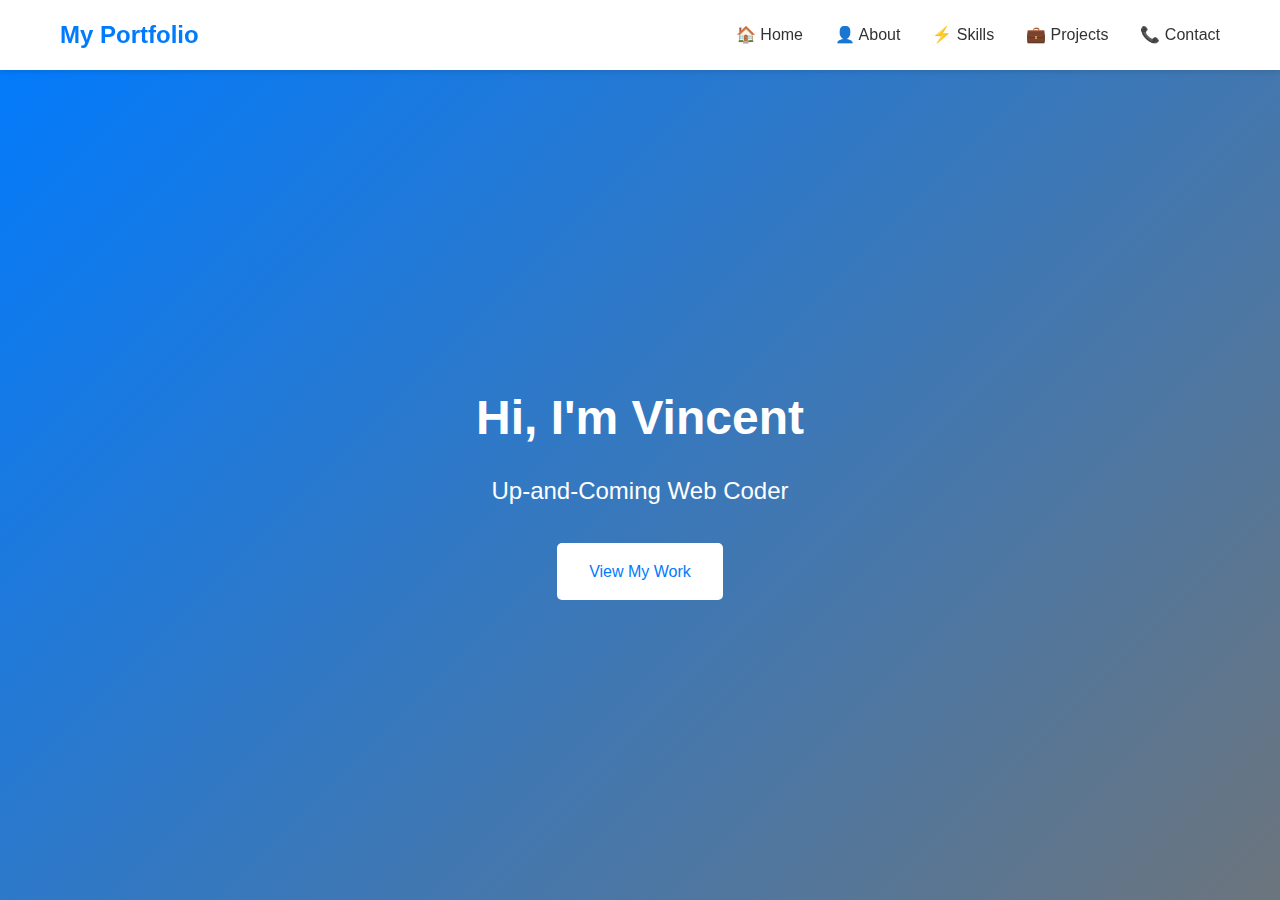
<file: index.html>
<!DOCTYPE html>
<html lang="en">
<head>
    <meta charset="UTF-8">
    <meta name="viewport" content="width=device-width, initial-scale=1.0">
    <title>Personal Portfolio</title>
    <link rel="stylesheet" href="styles.css">
</head>
<body>
    <header>
        <nav>
            <div class="nav-container">
                <h1 class="logo">My Portfolio</h1>
                <ul class="nav-links">
                    <li><a href="index.html">🏠 Home</a></li>
                    <li><a href="about.html">👤 About</a></li>
                    <li><a href="skills.html">⚡ Skills</a></li>
                    <li><a href="projects.html">💼 Projects</a></li>
                    <li><a href="contact.html">📞 Contact</a></li>
                </ul>
                <div class="hamburger">
                    <span class="bar"></span>
                    <span class="bar"></span>
                    <span class="bar"></span>
                </div>
            </div>
        </nav>
    </header>

    <main>
        <section id="hero" class="hero">
            <div class="hero-bg-shape shape-1"></div>
            <div class="hero-bg-shape shape-2"></div>
            <div class="hero-bg-shape shape-3"></div>
            <div class="hero-content">
                <h1>Hi, I'm Vincent</h1>
                <p>Up-and-Coming Web Coder</p>
                <a href="projects.html" class="cta-button">View My Work</a>
            </div>
        </section>
    </main>

    <script src="script.js"></script>
</body>
</html>
</file>
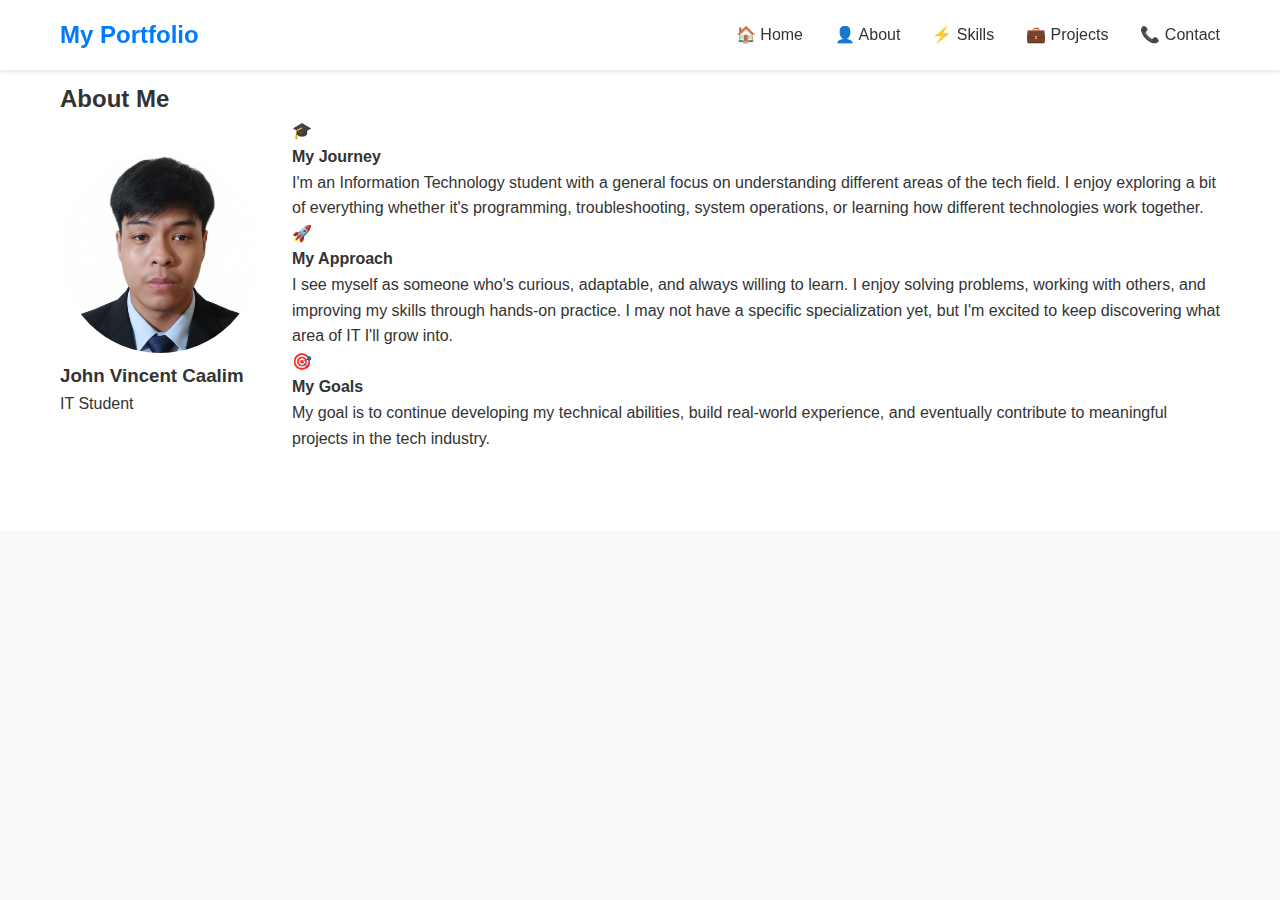
<file: about.html>
<!DOCTYPE html>
<html lang="en">
<head>
    <meta charset="UTF-8">
    <meta name="viewport" content="width=device-width, initial-scale=1.0">
    <title>About - Personal Portfolio</title>
    <link rel="stylesheet" href="styles.css">
</head>
<body>
    <header>
        <nav>
            <div class="nav-container">
                <h1 class="logo">My Portfolio</h1>
                <ul class="nav-links">
                    <li><a href="index.html">🏠 Home</a></li>
                    <li><a href="about.html">👤 About</a></li>
                    <li><a href="skills.html">⚡ Skills</a></li>
                    <li><a href="projects.html">💼 Projects</a></li>
                    <li><a href="contact.html">📞 Contact</a></li>
                </ul>
                <div class="hamburger">
                    <span class="bar"></span>
                    <span class="bar"></span>
                    <span class="bar"></span>
                </div>
            </div>
        </nav>
    </header>

    <main>
        <section id="about" class="about">
            <div class="container">
                <h2>About Me</h2>
                <div class="about-content">
                    <div class="profile-card">
                    <img src="2x2.png" alt="Profile Photo" class="profile-photo">
                        <h3>John Vincent Caalim</h3>
                        <p class="profile-title">IT Student</p>
                    </div>
                    <div class="about-details">
                        <div class="about-item">
                            <div class="about-icon">🎓</div>
                            <div class="about-item-content">
                                <h4>My Journey</h4>
                                <p>I'm an Information Technology student with a general focus on understanding different areas of the tech field. I enjoy exploring a bit of everything whether it's programming, troubleshooting, system operations, or learning how different technologies work together.</p>
                            </div>
                        </div>
                        <div class="about-item">
                            <div class="about-icon">🚀</div>
                            <div class="about-item-content">
                                <h4>My Approach</h4>
                                <p>I see myself as someone who's curious, adaptable, and always willing to learn. I enjoy solving problems, working with others, and improving my skills through hands-on practice. I may not have a specific specialization yet, but I'm excited to keep discovering what area of IT I'll grow into.</p>
                            </div>
                        </div>
                        <div class="about-item">
                            <div class="about-icon">🎯</div>
                            <div class="about-item-content">
                                <h4>My Goals</h4>
                                <p>My goal is to continue developing my technical abilities, build real-world experience, and eventually contribute to meaningful projects in the tech industry.</p>
                            </div>
                        </div>
                    </div>
                </div>
            </div>
        </section>
    </main>

    <script src="script.js"></script>
</body>
</html>
</file>
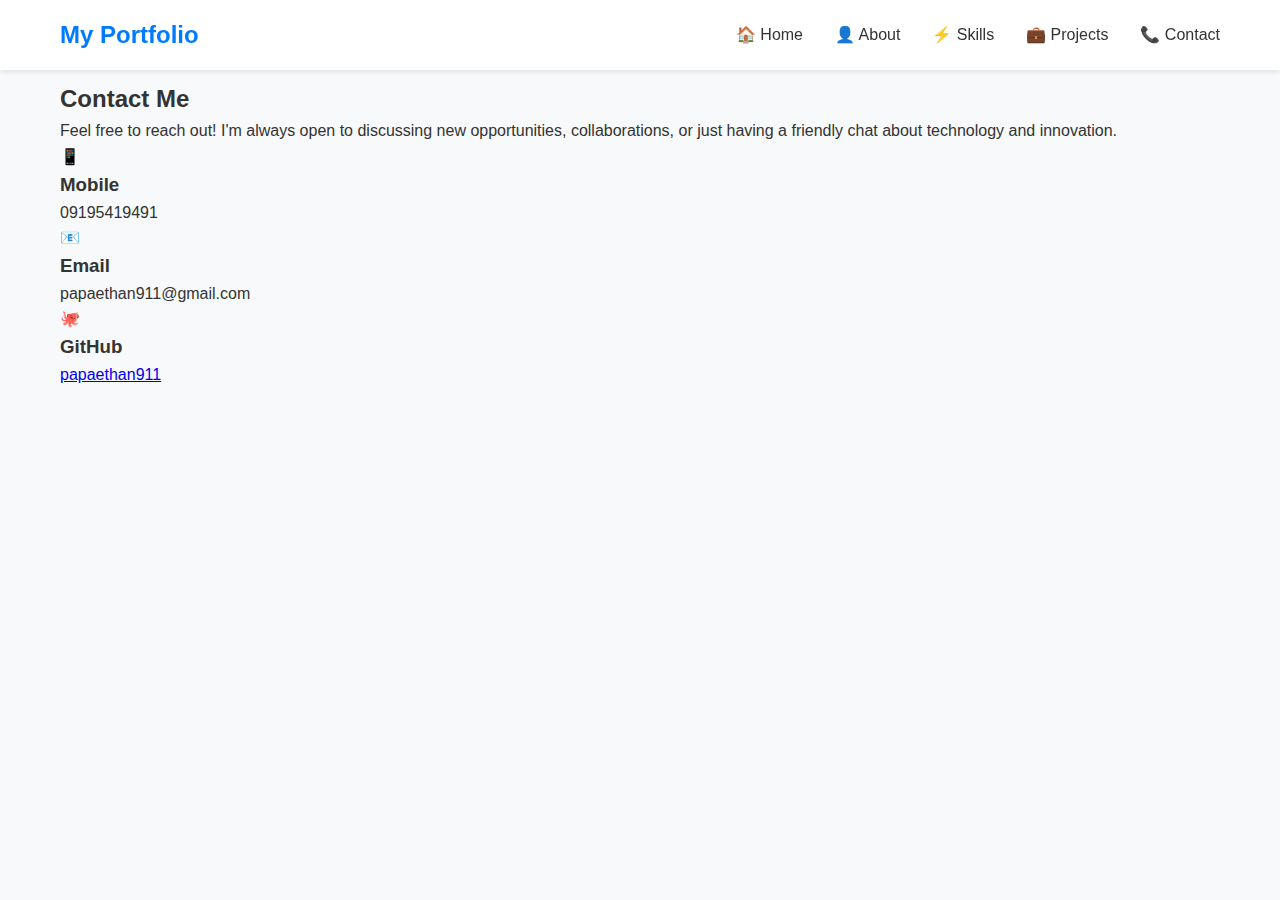
<file: contact.html>
<!DOCTYPE html>
<html lang="en">
<head>
    <meta charset="UTF-8">
    <meta name="viewport" content="width=device-width, initial-scale=1.0">
    <title>Contact - Personal Portfolio</title>
    <link rel="stylesheet" href="styles.css">
</head>
<body>
    <header>
        <nav>
            <div class="nav-container">
                <h1 class="logo">My Portfolio</h1>
                <ul class="nav-links">
                    <li><a href="index.html">🏠 Home</a></li>
                    <li><a href="about.html">👤 About</a></li>
                    <li><a href="skills.html">⚡ Skills</a></li>
                    <li><a href="projects.html">💼 Projects</a></li>
                    <li><a href="contact.html">📞 Contact</a></li>
                </ul>
                <div class="hamburger">
                    <span class="bar"></span>
                    <span class="bar"></span>
                    <span class="bar"></span>
                </div>
            </div>
        </nav>
    </header>

    <main>
        <section id="contact" class="contact">
            <div class="container">
                <h2>Contact Me</h2>
                <p class="contact-intro">Feel free to reach out! I'm always open to discussing new opportunities, collaborations, or just having a friendly chat about technology and innovation.</p>
                <div class="contact-info">
                    <div class="contact-item">
                        <div class="contact-icon">📱</div>
                        <h3>Mobile</h3>
                        <p>09195419491</p>
                    </div>
                    <div class="contact-item">
                        <div class="contact-icon">📧</div>
                        <h3>Email</h3>
                        <p>papaethan911@gmail.com</p>
                    </div>
                    <div class="contact-item">
                        <div class="contact-icon">🐙</div>
                        <h3>GitHub</h3>
                        <p><a href="https://github.com/papaethan911" target="_blank" rel="noopener noreferrer">papaethan911</a></p>
                    </div>
                </div>
            </div>
        </section>
    </main>

    <script src="script.js"></script>
</body>
</html>
</file>
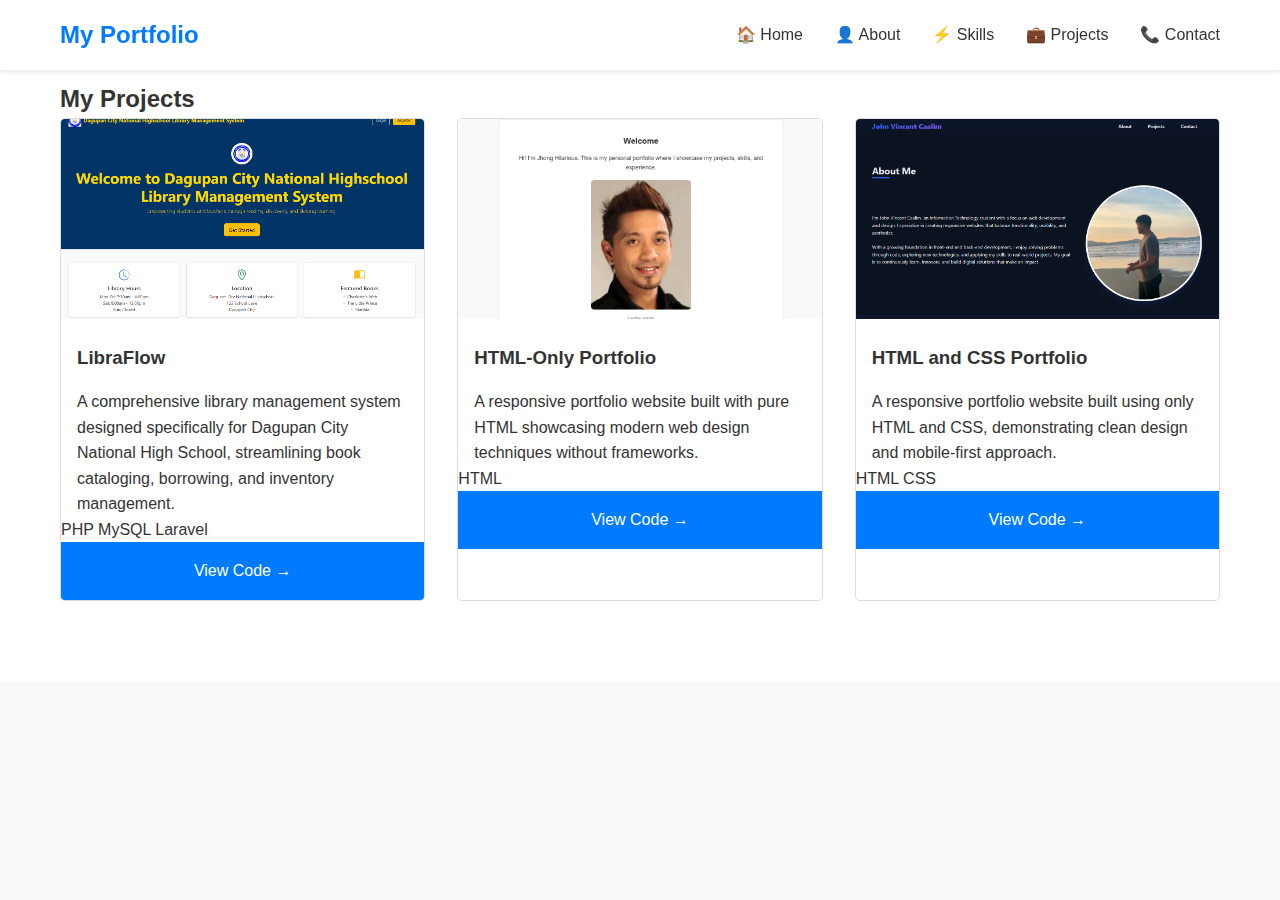
<file: projects.html>
<!DOCTYPE html>
<html lang="en">
<head>
    <meta charset="UTF-8">
    <meta name="viewport" content="width=device-width, initial-scale=1.0">
    <title>Projects - Personal Portfolio</title>
    <link rel="stylesheet" href="styles.css">
</head>
<body>
    <header>
        <nav>
            <div class="nav-container">
                <h1 class="logo">My Portfolio</h1>
                <ul class="nav-links">
                    <li><a href="index.html">🏠 Home</a></li>
                    <li><a href="about.html">👤 About</a></li>
                    <li><a href="skills.html">⚡ Skills</a></li>
                    <li><a href="projects.html">💼 Projects</a></li>
                    <li><a href="contact.html">📞 Contact</a></li>
                </ul>
                <div class="hamburger">
                    <span class="bar"></span>
                    <span class="bar"></span>
                    <span class="bar"></span>
                </div>
            </div>
        </nav>
    </header>

    <main>
        <section id="projects" class="projects">
            <div class="container">
                <h2>My Projects</h2>
                <div class="projects-grid">
                    <article class="project-card">
                        <img src="libraflow.png" alt="LibraFlow Screenshot" class="project-icon">
                        <h3>LibraFlow</h3>
                        <p>A comprehensive library management system designed specifically for Dagupan City National High School, streamlining book cataloging, borrowing, and inventory management.</p>
                        <div class="project-tech">
                            <span class="tech-tag">PHP</span>
                            <span class="tech-tag">MySQL</span>
                            <span class="tech-tag">Laravel</span>
                        </div>
                        <a href="https://github.com/papaethan911/libraflow" class="project-link">View Code →</a>
                    </article>
                    <article class="project-card">
                        <img src="htmlonlyportfolio.png" alt="HTML-Only Portfolio Screenshot" class="project-icon">
                        <h3>HTML‑Only Portfolio</h3>
                        <p>A responsive portfolio website built with pure HTML showcasing modern web design techniques without frameworks.</p>
                        <div class="project-tech">
                            <span class="tech-tag">HTML</span>
                        </div>
                        <a href="https://papaethan911.github.io/html-portfolio/" class="project-link">View Code →</a>
                    </article>
                    <article class="project-card">
                        <img src="htmlcssportfolio.png" alt="Responsive Portfolio Page Screenshot" class="project-icon">
                        <h3>HTML and CSS Portfolio</h3>
                        <p>A responsive portfolio website built using only HTML and CSS, demonstrating clean design and mobile-first approach.</p>
                        <div class="project-tech">
                            <span class="tech-tag">HTML</span>
                            <span class="tech-tag">CSS</span>
                        </div>
                        <a href="https://papaethan911.github.io/project/" class="project-link">View Code →</a>
                    </article>
                </div>
            </div>
        </section>
    </main>

    <script src="script.js"></script>
</body>
</html>
</file>
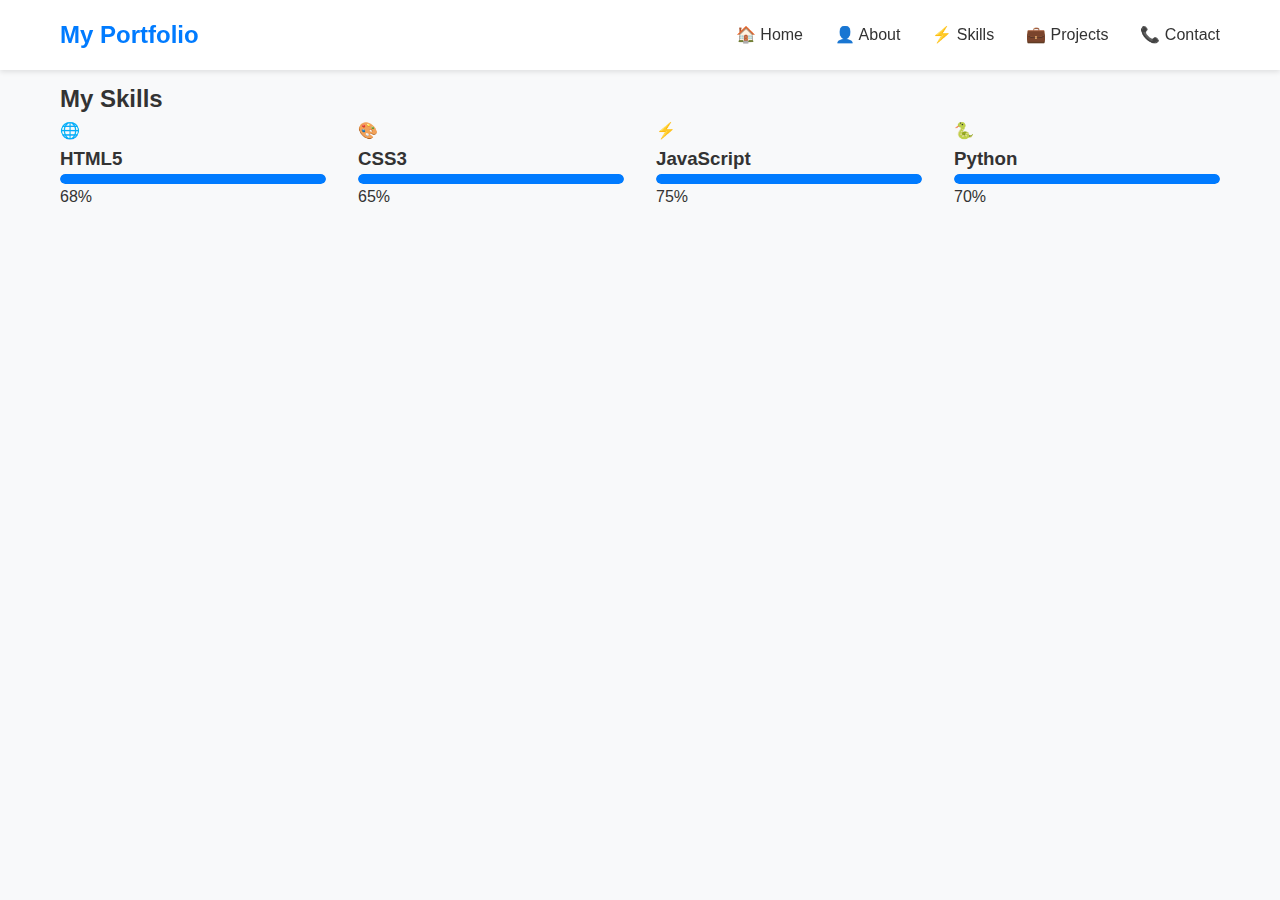
<file: skills.html>
<!DOCTYPE html>
<html lang="en">
<head>
    <meta charset="UTF-8">
    <meta name="viewport" content="width=device-width, initial-scale=1.0">
    <title>Skills - Personal Portfolio</title>
    <link rel="stylesheet" href="styles.css">
</head>
<body>
    <header>
        <nav>
            <div class="nav-container">
                <h1 class="logo">My Portfolio</h1>
                <ul class="nav-links">
                    <li><a href="index.html">🏠 Home</a></li>
                    <li><a href="about.html">👤 About</a></li>
                    <li><a href="skills.html">⚡ Skills</a></li>
                    <li><a href="projects.html">💼 Projects</a></li>
                    <li><a href="contact.html">📞 Contact</a></li>
                </ul>
                <div class="hamburger">
                    <span class="bar"></span>
                    <span class="bar"></span>
                    <span class="bar"></span>
                </div>
            </div>
        </nav>
    </header>

    <main>
        <section id="skills" class="skills">
            <div class="container">
                <h2>My Skills</h2>
                <div class="skills-grid">
                    <div class="skill-card">
                        <div class="skill-icon">🌐</div>
                        <h3>HTML5</h3>
                        <div class="progress-container">
                            <div class="progress-bar">
                                <div class="progress" style="--progress-width: 68%;"></div>
                            </div>
                            <span class="progress-text">68%</span>
                        </div>
                    </div>
                    <div class="skill-card">
                        <div class="skill-icon">🎨</div>
                        <h3>CSS3</h3>
                        <div class="progress-container">
                            <div class="progress-bar">
                                <div class="progress" style="--progress-width: 65%;"></div>
                            </div>
                            <span class="progress-text">65%</span>
                        </div>
                    </div>
                    <div class="skill-card">
                        <div class="skill-icon">⚡</div>
                        <h3>JavaScript</h3>
                        <div class="progress-container">
                            <div class="progress-bar">
                                <div class="progress" style="--progress-width: 75%;"></div>
                            </div>
                            <span class="progress-text">75%</span>
                        </div>
                    </div>
                    <div class="skill-card">
                        <div class="skill-icon">🐍</div>
                        <h3>Python</h3>
                        <div class="progress-container">
                            <div class="progress-bar">
                                <div class="progress" style="--progress-width: 70%;"></div>
                            </div>
                            <span class="progress-text">70%</span>
                        </div>
                    </div>
                </div>
            </div>
        </section>
    </main>

    <script src="script.js"></script>
</body>
</html>
</file>
<file: styles.css>
/* CSS Variables */
:root {
    --primary-color: #007bff;
    --secondary-color: #6c757d;
    --background-color: #f8f9fa;
    --text-color: #333;
    --white: #fff;
    --black: #000;
    --font-family: 'Arial', sans-serif;
    --container-width: 1200px;
}

/* Global Styles */
* {
    margin: 0;
    padding: 0;
    box-sizing: border-box;
}

body {
    font-family: var(--font-family);
    line-height: 1.6;
    color: var(--text-color);
    background-color: var(--background-color);
}

.container {
    max-width: var(--container-width);
    margin: 0 auto;
    padding: 0 20px;
}

/* Header and Navigation */
header {
    background-color: var(--white);
    box-shadow: 0 2px 5px rgba(0,0,0,0.1);
    position: fixed;
    width: 100%;
    top: 0;
    z-index: 1000;
}

.nav-container {
    display: flex;
    justify-content: space-between;
    align-items: center;
    padding: 1rem 20px;
    max-width: var(--container-width);
    margin: 0 auto;
}

.logo {
    font-size: 1.5rem;
    color: var(--primary-color);
}

.nav-links {
    display: flex;
    list-style: none;
}

.nav-links li {
    margin-left: 2rem;
}

.nav-links a {
    text-decoration: none;
    color: var(--text-color);
    transition: color 0.3s;
}

.nav-links a:hover {
    color: var(--primary-color);
}

.hamburger {
    display: none;
    flex-direction: column;
    cursor: pointer;
}

.bar {
    width: 25px;
    height: 3px;
    background-color: var(--text-color);
    margin: 3px 0;
    transition: 0.3s;
}

/* Hero Section */
.hero {
    height: 100vh;
    display: flex;
    align-items: center;
    justify-content: center;
    background: linear-gradient(135deg, var(--primary-color), var(--secondary-color));
    color: var(--white);
    text-align: center;
    padding-top: 80px; /* Account for fixed header */
}

.hero-content h1 {
    font-size: 3rem;
    margin-bottom: 1rem;
}

.hero-content p {
    font-size: 1.5rem;
    margin-bottom: 2rem;
}

.cta-button {
    display: inline-block;
    padding: 1rem 2rem;
    background-color: var(--white);
    color: var(--primary-color);
    text-decoration: none;
    border-radius: 5px;
    transition: background-color 0.3s;
}

.cta-button:hover {
    background-color: var(--secondary-color);
    color: var(--white);
}

/* About Section */
.about {
    padding: 5rem 0;
    background-color: var(--white);
}

.about-content {
    display: flex;
    align-items: center;
    gap: 2rem;
}

.profile-photo {
    width: 200px;
    height: 200px;
    border-radius: 50%;
    object-fit: cover;
}

.about-text {
    flex: 1;
}

/* Skills Section */
.skills {
    padding: 5rem 0;
    background-color: var(--background-color);
}

.skills-grid {
    display: grid;
    grid-template-columns: repeat(auto-fit, minmax(250px, 1fr));
    gap: 2rem;
}

.skill h3 {
    margin-bottom: 1rem;
}

.progress-bar {
    background-color: #e9ecef;
    border-radius: 10px;
    height: 10px;
    overflow: hidden;
}

.progress {
    height: 100%;
    background-color: var(--primary-color);
    border-radius: 10px;
}

/* Projects Section */
.projects {
    padding: 5rem 0;
    background-color: var(--white);
}

.projects-grid {
    display: grid;
    grid-template-columns: repeat(auto-fit, minmax(300px, 1fr));
    gap: 2rem;
}

.project-card {
    border: 1px solid #ddd;
    border-radius: 5px;
    overflow: hidden;
    transition: transform 0.3s;
}

.project-card:hover {
    transform: translateY(-5px);
}

.project-card img {
    width: 100%;
    height: 200px;
    object-fit: cover;
}

.project-card h3 {
    padding: 1rem;
}

.project-card p {
    padding: 0 1rem;
}

.project-link {
    display: block;
    padding: 1rem;
    background-color: var(--primary-color);
    color: var(--white);
    text-decoration: none;
    text-align: center;
    transition: background-color 0.3s;
}

.project-link:hover {
    background-color: var(--secondary-color);
}

/* Contact Section */
.contact {
    padding: 5rem 0;
    background-color: var(--background-color);
}

.contact-form {
    display: flex;
    flex-direction: column;
    gap: 1rem;
    max-width: 500px;
    margin: 0 auto;
}

.contact-form input,
.contact-form textarea {
    padding: 0.5rem;
    border: 1px solid #ddd;
    border-radius: 5px;
}

.contact-form button {
    padding: 0.5rem;
    background-color: var(--primary-color);
    color: var(--white);
    border: none;
    border-radius: 5px;
    cursor: pointer;
    transition: background-color 0.3s;
}

.contact-form button:hover {
    background-color: var(--secondary-color);
}

.social-links {
    text-align: center;
    margin-top: 2rem;
}

.social-links a {
    margin: 0 1rem;
    text-decoration: none;
    color: var(--primary-color);
}

/* Footer */
footer {
    background-color: var(--text-color);
    color: var(--white);
    text-align: center;
    padding: 1rem 0;
}

/* Media Queries for Responsiveness */
@media (max-width: 768px) {
    .nav-links {
        display: none;
        flex-direction: column;
        position: absolute;
        top: 100%;
        left: 0;
        width: 100%;
        background-color: var(--white);
        box-shadow: 0 2px 5px rgba(0,0,0,0.1);
    }

    .nav-links.active {
        display: flex;
    }

    .nav-links li {
        margin: 0;
        text-align: center;
        padding: 1rem 0;
    }

    .hamburger {
        display: flex;
    }

    .hero-content h1 {
        font-size: 2rem;
    }

    .hero-content p {
        font-size: 1.2rem;
    }

    .about-content {
        flex-direction: column;
        text-align: center;
    }

    .profile-photo {
        width: 150px;
        height: 150px;
    }

    .skills-grid {
        grid-template-columns: 1fr;
    }

    .projects-grid {
        grid-template-columns: 1fr;
    }
}

@media (max-width: 480px) {
    .hero-content h1 {
        font-size: 1.5rem;
    }

    .hero-content p {
        font-size: 1rem;
    }

    .container {
        padding: 0 10px;
    }
}
</file>
